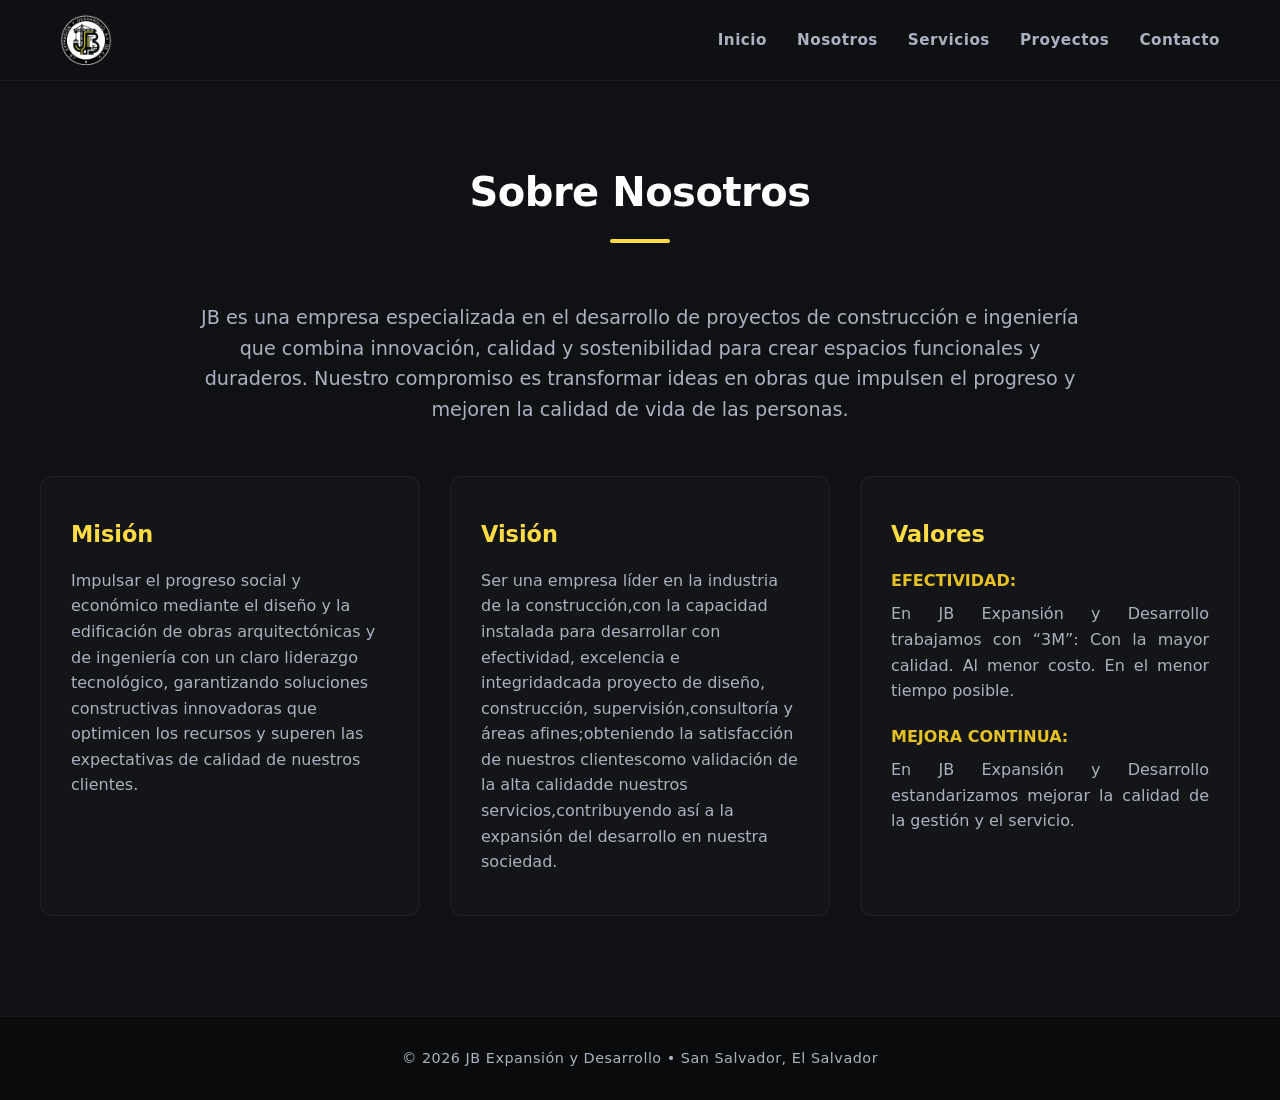
<file: nosotros.html>
<!DOCTYPE html>
<html lang="es">
<head>
    <meta charset="UTF-8">
    <meta name="viewport" content="width=device-width, initial-scale=1.0">
    <title>JB Expansión y Desarrollo | Sobre Nosotros</title>
    <link rel="icon" type="image/png" href="JBlogoPNG.png">
    <link rel="stylesheet" href="estilos.css">
</head>
<body>
    <header>
        <nav>
            <img src="JBlogoPNG.png" alt="JB Expansión y Desarrollo" class="logo-img">
            <div class="nav-links">
                <a href="index.html">Inicio</a>
                <a href="nosotros.html">Nosotros</a>
                <a href="servicios.html">Servicios</a>
                <a href="proyectos.html">Proyectos</a>
                <a href="contacto.html">Contacto</a>
            </div>
        </nav>
    </header>

    <section style="padding-top: 160px;">
        <div class="container">
            <h2>Sobre Nosotros</h2>
            <p style="text-align:center; font-size:1.2rem; max-width:900px; margin:0 auto 50px; color: var(--text-muted);">
                JB es una empresa especializada en el desarrollo de proyectos de construcción e ingeniería que combina innovación, calidad y sostenibilidad para crear espacios funcionales y duraderos. Nuestro compromiso es transformar ideas en obras que impulsen el progreso y mejoren la calidad de vida de las personas.
            </p>

            <div class="grid-mv">
                <div class="card-mv">
                    <h3>Misión</h3>
                    <p>Impulsar el progreso social y económico mediante el diseño y la edificación de obras arquitectónicas y de ingeniería con un claro liderazgo tecnológico, garantizando soluciones constructivas innovadoras que optimicen los recursos y superen las expectativas de calidad de nuestros clientes.</p>
                </div>

                <div class="card-mv">
                    <h3>Visión</h3>
                    <p>Ser una empresa líder en la industria de la construcción,con la capacidad instalada para desarrollar con efectividad, excelencia e integridadcada proyecto de diseño, construcción, supervisión,consultoría y áreas afines;obteniendo la satisfacción de nuestros clientescomo validación de la alta calidadde nuestros servicios,contribuyendo así a la expansión del desarrollo en nuestra sociedad.</p>
                </div>

                <div class="card-mv">
                    <h3>Valores</h3>
                    <ul class="valores-container">
                        <li>
                            <strong>EFECTIVIDAD:</strong>
                            <p>En JB Expansión y Desarrollo trabajamos con “3M”:
                            Con la mayor calidad.
                            Al menor costo.
                            En el menor tiempo posible.</p>
                        </li>
                        <li>
                            <strong>MEJORA CONTINUA:</strong>
                        <p>En JB Expansión y Desarrollo estandarizamos mejorar
                        la calidad de la gestión y el servicio.</p>
                        </li>
                    </ul>
                </div>
            </div>
        </div>
    </section>

    <footer>
        <p>© 2026 JB Expansión y Desarrollo • San Salvador, El Salvador</p>
    </footer>
</body>
</html>
</file>
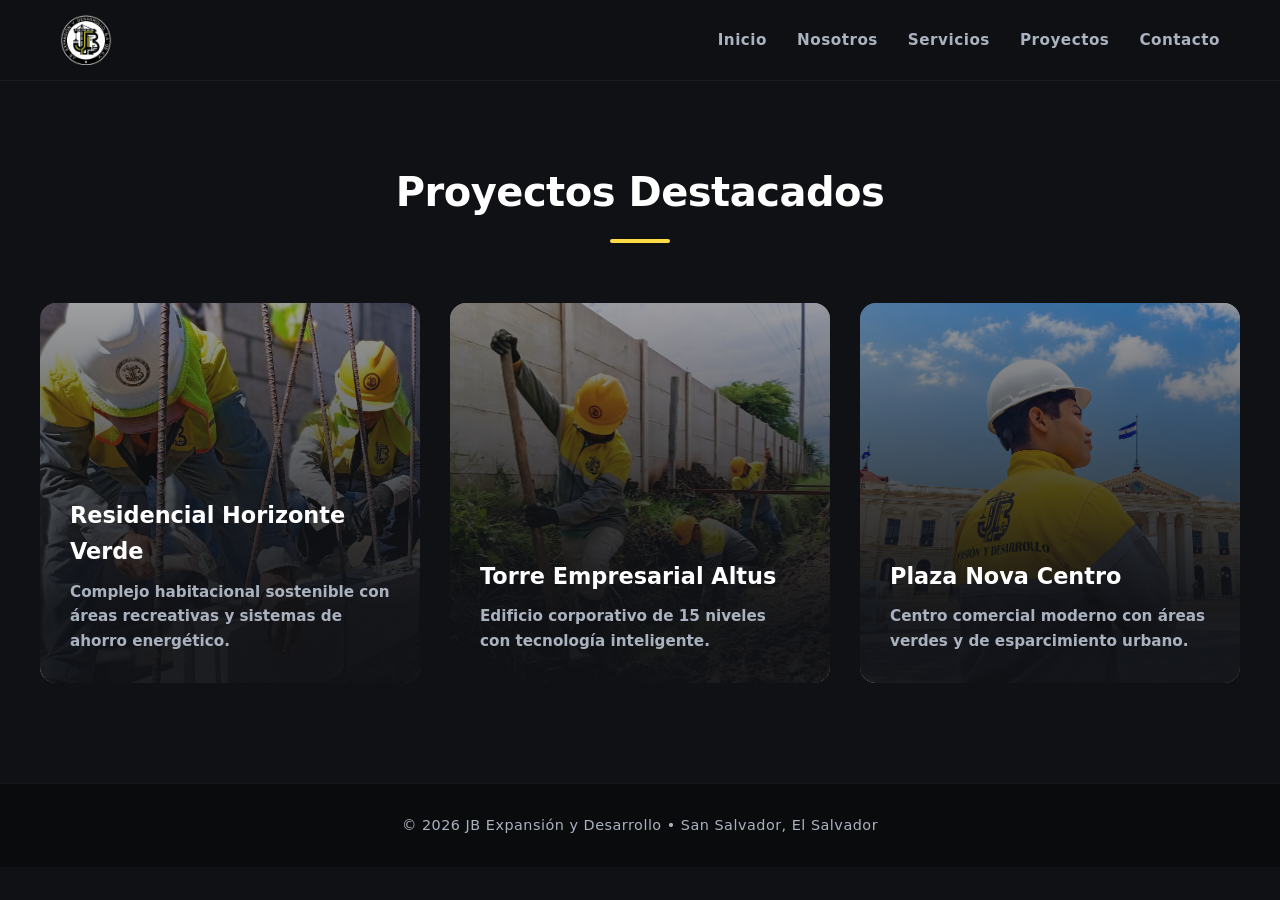
<file: proyectos.html>
<!DOCTYPE html>
<html lang="es">
<head>
    <meta charset="UTF-8">
    <meta name="viewport" content="width=device-width, initial-scale=1.0">
    <title>JB Expansión y Desarrollo | Nuestros Proyectos</title>
    <link rel="icon" type="image/png" href="JBlogoPNG.png">
    <link rel="stylesheet" href="estilos.css">
</head>
<body>
    <header>
        <nav>
            <img src="JBlogoPNG.png" alt="JB Expansión y Desarrollo" class="logo-img">
            <div class="nav-links">
                <a href="index.html">Inicio</a>
                <a href="nosotros.html">Nosotros</a>
                <a href="servicios.html">Servicios</a>
                <a href="proyectos.html">Proyectos</a>
                <a href="contacto.html">Contacto</a>
            </div>
        </nav>
    </header>

    <section style="padding-top: 160px;">
        <div class="container">
            <h2>Proyectos Destacados</h2>
            <div class="projects-grid">

                <div class="card project-card">
                    <img src="ImgProy1.png" alt="Residencial Horizonte Verde">
                    <div class="project-overlay">
                        <h3>Residencial Horizonte Verde</h3>
                        <p>Complejo habitacional sostenible con áreas recreativas y sistemas de ahorro energético.</p>
                    </div>
                </div>

                <div class="card project-card">
                    <img src="ImgProy2.png" alt="Torre Empresarial Altus">
                    <div class="project-overlay">
                        <h3>Torre Empresarial Altus</h3>
                        <p>Edificio corporativo de 15 niveles con tecnología inteligente.</p>
                    </div>
                </div>

                <div class="card project-card">
                    <img src="ImgProy3.png" alt="Plaza Nova Centro">
                    <div class="project-overlay">
                        <h3>Plaza Nova Centro</h3>
                        <p>Centro comercial moderno con áreas verdes y de esparcimiento urbano.</p>
                    </div>
                </div>

            </div>
        </div>
    </section>

    <footer>
        <p>© 2026 JB Expansión y Desarrollo • San Salvador, El Salvador</p>
    </footer>

    <script>
        const tarjetas = document.querySelectorAll('.card');
        const observador = new IntersectionObserver((entradas) => {
            entradas.forEach(entrada => {
                if (entrada.isIntersecting) {
                    entrada.target.classList.add('visible');
                    observador.unobserve(entrada.target);
                }
            });
        }, { threshold: 0.1 });
        tarjetas.forEach(tarjeta => observador.observe(tarjeta));
    </script>
</body>
</html>
</file>
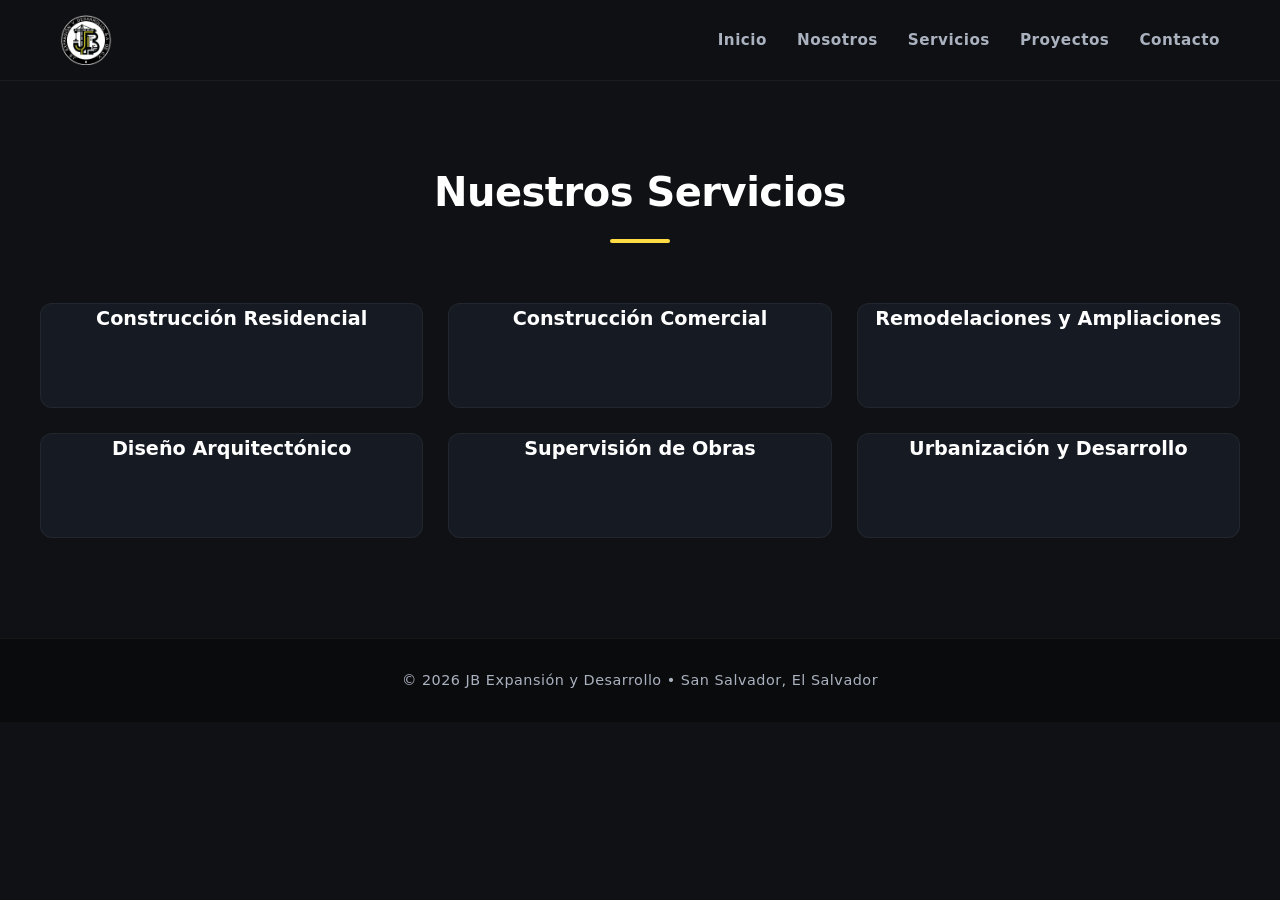
<file: servicios.html>
<!DOCTYPE html>
<html lang="es">
<head>
    <meta charset="UTF-8">
    <meta name="viewport" content="width=device-width, initial-scale=1.0">
    <title>JB Expansión y Desarrollo | Servicios</title>
    <link rel="icon" type="image/png" href="JBlogoPNG.png">
    <link rel="stylesheet" href="estilos.css">
</head>
<body>
    <header>
        <nav>
            <img src="JBlogoPNG.png" alt="JB Expansión y Desarrollo" class="logo-img">
            <div class="nav-links">
                <a href="index.html">Inicio</a>
                <a href="nosotros.html">Nosotros</a>
                <a href="servicios.html">Servicios</a>
                <a href="proyectos.html">Proyectos</a>
                <a href="contacto.html">Contacto</a>
            </div>
        </nav>
    </header>

    <section style="padding-top: 160px;">
        <div class="container">
            <h2>Nuestros Servicios</h2>
            <div class="services-grid">
                <div class="card">Construcción Residencial</div>
                <div class="card">Construcción Comercial</div>
                <div class="card">Remodelaciones y Ampliaciones</div>
                <div class="card">Diseño Arquitectónico</div>
                <div class="card">Supervisión de Obras</div>
                <div class="card">Urbanización y Desarrollo</div>
            </div>
        </div>
    </section>
    
    <footer>
        <p>© 2026 JB Expansión y Desarrollo • San Salvador, El Salvador</p>
    </footer>

    <script>
        const tarjetas = document.querySelectorAll('.card');
        const observador = new IntersectionObserver((entradas) => {
            const elementosVisibles = entradas.filter(entrada => entrada.isIntersecting);
            elementosVisibles.forEach((entrada, indice) => {
                const tarjeta = entrada.target;
                
                tarjeta.classList.add('visible');
                observador.unobserve(tarjeta);
            });
        }, { threshold: 0.05 });
        tarjetas.forEach(tarjeta => observador.observe(tarjeta));
    </script>
</body>
</html>
</file>
<file: estilos.css>
/* VARIABLES Y CONFIGURACIÓN BASE */
:root {
  --primary: #ffdc43;       /* Amarillo/Dorado Corporativo */
  --primary-hover: #e5c123; /* Dorado oscuro para estados hover */
  --bg-dark: #0f1115;       /* Fondo oscuro profundo principal */
  --bg-card: #161a23;       /* Fondo para tarjetas y bloques secundarios */
  --bg-input: #1f2430;      /* Fondo para campos de texto */
  --text-main: #ffffff;     /* Texto principal */
  --text-muted: #abb2bf;    /* Texto secundario/descripciones */
  --font-family: 'Segoe UI', system-ui, -apple-system, sans-serif;
  --transition: all 0.3s cubic-bezier(0.25, 0.8, 0.25, 1);
}

* {
  margin: 0;
  padding: 0;
  box-sizing: border-box;
}

body {
  font-family: var(--font-family);
  background-color: var(--bg-dark);
  color: var(--text-main);
  line-height: 1.6;
  overflow-x: hidden;
}

/* NAVEGACIÓN */
header {
  position: fixed;
  top: 0;
  left: 0;
  width: 100%;
  background-color: rgba(15, 17, 21, 0.9);
  backdrop-filter: blur(12px);
  -webkit-backdrop-filter: blur(12px);
  z-index: 1000;
  border-bottom: 1px solid rgba(255, 255, 255, 0.05);
}

nav {
  max-width: 1200px;
  margin: 0 auto;
  padding: 15px 20px;
  display: flex;
  justify-content: space-between;
  align-items: center;
}

.logo-img {
  height: 50px;
  width: auto;
  object-fit: contain;
  border-radius: 4px;
}

.nav-links {
  display: flex;
  gap: 30px;
}

.nav-links a {
  color: var(--text-muted);
  text-decoration: none;
  font-weight: 600;
  font-size: 0.95rem;
  letter-spacing: 0.5px;
  transition: var(--transition);
  position: relative;
  padding: 5px 0;
}

.nav-links a::after {
  content: '';
  position: absolute;
  width: 0;
  height: 2px;
  bottom: 0;
  left: 0;
  background-color: var(--primary);
  transition: var(--transition);
}

.nav-links a:hover::after {
  width: 100%;
}

.nav-links a:hover {
  color: var(--primary);
}

/* HERO SECTION */
.hero {
  min-height: 100vh;
  background: linear-gradient(135deg, rgba(50, 60, 68, 0.336) 50%, rgba(253, 242, 95, 0.26) 100%), 
              url('../imagenes/Imgindex.png');
  background-size: cover;
  background-position: center;
  background-repeat: no-repeat;
  display: flex;
  justify-content: center;
  align-items: center;
  text-align: center;
  padding: 140px 20px 80px;
}

.hero-content {
  max-width: 800px;
  animation: fadeInUp 1s ease-out forwards;
}

/* IMAGOTIPO PRINCIPAL DEL INICIO */

.hero-imagotipo {
  display: block;
  width: 900;
  max-width: 90%;
  height: auto;
  margin: 0 auto -40px;

  object-fit: contain;

  animation: fadeInUp 1s ease-out forwards;
}

@media (max-width: 768px) {

  .hero-imagotipo {
    width: 400px;
    max-width: 90%;
    margin-bottom: 20px;
  }

}
/* Botón Premium */
.btn {
  display: inline-block;
  background-color: var(--primary);
  color: #000000;
  text-decoration: none;
  padding: 16px 36px;
  font-weight: 700;
  font-size: 1rem;
  border-radius: 50px;
  text-transform: uppercase;
  letter-spacing: 1px;
  box-shadow: 0 10px 25px rgba(255, 220, 67, 0.25);
  transition: var(--transition);
  border: none;
  cursor: pointer;
}

.btn:hover {
  transform: translateY(-3px);
  background-color: var(--primary-hover);
  box-shadow: 0 15px 30px rgba(255, 220, 67, 0.4);
}

/* ESTRUCTURA DE SECCIONES GENERALES */
section {
  padding: 100px 20px;
}

/* Secciones alternadas para dar dinamismo */
section:nth-of-type(even) {
  background-color: var(--bg-card);
}

.container {
  max-width: 1200px;
  margin: 0 auto;
}

section h2 {
  font-size: 2.5rem;
  font-weight: 700;
  text-align: center;
  margin-bottom: 60px;
  position: relative;
  letter-spacing: -0.5px;
}

section h2::after {
  content: '';
  display: block;
  width: 60px;
  height: 4px;
  background-color: var(--primary);
  margin: 15px auto 0;
  border-radius: 2px;
}

/* MISION, VISION Y VALORES */
.grid-mv {
  display: grid;
  grid-template-columns: repeat(auto-fit, minmax(300px, 1fr));
  gap: 30px;
  margin-top: 50px;
}

.card-mv {
  background-color: rgba(255, 255, 255, 0.02);
  border: 1px solid rgba(255, 255, 255, 0.05);
  padding: 40px 30px;
  border-radius: 12px;
  transition: var(--transition);
}

.card-mv:hover {
  transform: translateY(-5px);
  border-color: rgba(255, 220, 67, 0.3);
  background-color: rgba(255, 255, 255, 0.04);
}

.card-mv h3 {
  color: var(--primary);
  font-size: 1.4rem;
  margin-bottom: 15px;
  font-weight: 600;
}

.card-mv p {
  color: var(--text-muted);
  font-size: 1rem;
}

/* Lista de Valores o Container*/
li {
    color:#e5c123;  
    display: flex;
    flex-direction: column; /* Alinea el título y el párrafo verticalmente */
    align-items: flex-start; /* Alinea el texto a la izquierda */
    margin-bottom: 20px; /* Añade separación entre cada valor */
    width: 100%; /* Fuerza a que ocupe todo el ancho disponible */
}

li p {
    width: 100%; /* Permite que el texto se alargue horizontalmente */
    margin-top: 8px; /* Despega el párrafo del título */
    text-align: justify; /* Opcional: hace que el texto se vea ordenado */
}

/* SERVICIOS */
.services-grid {
  display: grid;
  grid-template-columns: repeat(auto-fit, minmax(300px, 1fr));
  gap: 25px;
}

.card {
  background-color: var(--bg-card);
  border: 1px solid rgba(255, 255, 255, 0.05);
  padding: 35px 25px;
  border-radius: 12px;
  font-size: 1.2rem;
  font-weight: 600;
  text-align: center;
  color: var(--text-main);
  transition: var(--transition);
  opacity: 0; /* Preparado para la animación JS */
  transform: translateY(30px);
}

/* Cuando JS activa la clase */
.card.visible {
  opacity: 1;
  transform: translateY(0);
}

section:nth-of-type(even) .card {
  background-color: var(--bg-dark);
}

.card:hover {
  border-color: var(--primary);
  color: var(--primary);
  box-shadow: 0 10px 20px rgb(66, 66, 66);
}

/* PROYECTOS DESTACADOS */
.projects-grid {
  display: grid;
  grid-template-columns: repeat(auto-fit, minmax(350px, 1fr));
  gap: 30px;
}

.project-card {
  position: relative;
  overflow: hidden;
  border-radius: 16px;
  height: 380px;
  padding: 0;
  border: none;
}

.project-card img {
  width: 100%;
  height: 100%;
  object-fit: cover;
  transition: transform 0.5s ease;
}

.project-overlay {
  position: absolute;
  top: 0;
  left: 0;
  width: 100%;
  height: 100%;
  background: linear-gradient(to top, rgba(15, 17, 21, 0.95) 20%, rgba(15, 17, 21, 0.4) 100%);
  display: flex;
  flex-direction: column;
  justify-content: flex-end;
  padding: 30px;
  text-align: left;
  transition: var(--transition);
}

.project-overlay h3 {
  color: var(--text-main);
  font-size: 1.4rem;
  margin-bottom: 10px;
}

.project-overlay p {
  color: var(--text-muted);
  font-size: 0.95rem;
}

.project-card:hover img {
  transform: scale(1.08);
}

/* FORMULARIO DE CONTACTO Y FOOTER */
.contact-info {
  text-align: center;
  margin-bottom: 50px;
  font-size: 1.15rem;
  color: var(--text-muted);
}

.contact-info strong {
  color: var(--primary);
}

.premium-form {
  max-width: 650px;
  margin: 0 auto;
  background: var(--bg-card);
  padding: 45px;
  border-radius: 16px;
  border: 1px solid rgba(255, 255, 255, 0.05);
  box-shadow: 0 15px 35px rgba(0,0,0,0.3);
}

.premium-form input,
.premium-form textarea {
  width: 100%;
  padding: 16px;
  margin-bottom: 20px;
  background-color: var(--bg-input);
  border: 1px solid rgba(255, 255, 255, 0.1);
  border-radius: 8px;
  color: var(--text-main);
  font-family: var(--font-family);
  font-size: 1rem;
  transition: var(--transition);
}

.premium-form input:focus,
.premium-form textarea:focus {
  outline: none;
  border-color: var(--primary);
  box-shadow: 0 0 8px rgba(255, 220, 67, 0.2);
}

footer {
  background-color: #0a0b0d;
  padding: 30px 20px;
  text-align: center;
  border-top: 1px solid rgba(255, 255, 255, 0.05);
}

footer p {
  color: var(--text-muted);
  font-size: 0.9rem;
  letter-spacing: 0.5px;
}

/* ANIMACIONES Y RESPONSIVE */
@keyframes fadeInUp {
  from {
    opacity: 0;
    transform: translateY(30px);
  }
  to {
    opacity: 1;
    transform: translateY(0);
  }
}

@media (max-width: 768px) {
  .hero-content h1 { font-size: 2.5rem; }
  .hero-content p { font-size: 1.1rem; }
  nav { flex-direction: column; gap: 15px; }
  .nav-links { gap: 15px; flex-wrap: wrap; justify-content: center; }
  section { padding: 60px 20px; }
  .valores-list { grid-template-columns: 1fr; }
  .premium-form { padding: 30px 20px; }
}

/* =========================================================
   SERVICIOS - CARDS INTERACTIVAS
   IMPORTANTE: estos estilos están limitados a .services-grid
   para NO modificar las cards de proyectos.html.
   ========================================================= */

.services-grid {
  align-items: start;
}

.services-grid .card {
  position: relative;
  height: 105px;
  min-height: 105px;
  padding: 0;
  overflow: hidden;
  cursor: pointer;
  align-self: start;
  transition:
    height 0.5s ease,
    min-height 0.5s ease,
    transform 0.4s ease,
    border-color 0.4s ease,
    box-shadow 0.4s ease;
}

.services-grid .card h3 {
  position: absolute;
  inset: 0;
  z-index: 3;
  display: flex;
  align-items: center;
  justify-content: center;
  padding: 20px;
  margin: 0;
  color: var(--text-main);
  transition: opacity 0.35s ease, transform 0.35s ease;
}

.services-grid .card-info {
  position: absolute;
  inset: 0;
  display: flex;
  align-items: flex-end;
  padding: 24px;
  opacity: 0;
  transform: scale(1.04);
  transition: opacity 0.45s ease, transform 0.55s ease;
  overflow: hidden;
}

.services-grid .card-info::before {
  content: "";
  position: absolute;
  inset: 0;
  z-index: 1;
  background: linear-gradient(
    to top,
    rgba(15, 17, 21, 0.98) 0%,
    rgba(15, 17, 21, 0.78) 48%,
    rgba(15, 17, 21, 0.20) 100%
  );
}

.services-grid .card-info img {
  position: absolute;
  inset: 0;
  width: 100%;
  height: 100%;
  object-fit: cover;
  z-index: 0;
  transition: transform 0.65s ease;
}

.services-grid .card-text {
  position: relative;
  z-index: 2;
  width: 100%;
  text-align: left;
}

.services-grid .card-text h4 {
  margin: 0 0 7px;
  color: var(--primary);
  font-size: 1.15rem;
  font-weight: 700;
}

.services-grid .card-text p {
  margin: 0;
  color: var(--text-main);
  font-size: 0.92rem;
  line-height: 1.45;
  font-weight: 400;
}

.services-grid .card:hover,
.services-grid .card.active {
  height: 260px;
  min-height: 260px;
  transform: translateY(-7px);
  border-color: var(--primary);
  box-shadow:
    0 15px 35px rgba(0, 0, 0, 0.5),
    0 0 15px rgba(255, 220, 67, 0.15);
}

.services-grid .card:hover h3,
.services-grid .card.active h3 {
  opacity: 0;
  transform: translateY(-20px);
}

.services-grid .card:hover .card-info,
.services-grid .card.active .card-info {
  opacity: 1;
  transform: scale(1);
}

.services-grid .card:hover .card-info img,
.services-grid .card.active .card-info img {
  transform: scale(1.08);
}

/* En teléfonos el toque/clic abre la card */
@media (max-width: 768px) {
  .services-grid {
    grid-template-columns: 1fr;
  }

  .services-grid .card,
  .services-grid .card:hover {
    height: 110px;
    min-height: 110px;
    transform: none;
  }

  .services-grid .card.active {
    height: 285px;
    min-height: 285px;
    transform: translateY(-5px);
  }

  .services-grid .card.active .card-info {
    opacity: 1;
    transform: scale(1);
  }

  .services-grid .card.active h3 {
    opacity: 0;
    transform: translateY(-20px);
  }
}


/* =========================================================
   CONTACTO - ESTILOS ESPECIFICOS
   ========================================================= */
.contact-page {
            padding: 150px 20px 90px;
            background:
                radial-gradient(circle at 8% 18%, rgba(255, 220, 67, 0.07), transparent 28%),
                radial-gradient(circle at 92% 72%, rgba(255, 220, 67, 0.05), transparent 30%),
                var(--bg-dark);
        }

        .contact-intro {
            max-width: 850px;
            margin: 0 auto 70px;
            text-align: center;
        }

        .contact-intro h1 {
            font-size: 2.5rem;
            line-height: 1.05;
            margin-bottom: 20px;
            letter-spacing: -1.5px;
        }

        .contact-intro h1 span {
            color: var(--primary);
        }

        .contact-intro .accent {
            width: 72px;
            height: 5px;
            margin: 0 auto 25px;
            border-radius: 10px;
            background: var(--primary);
            box-shadow: 0 0 18px rgba(255, 220, 67, 0.28);
        }

        .contact-intro p {
            max-width: 700px;
            margin: 0 auto;
            color: var(--text-muted);
            font-size: 1.12rem;
            line-height: 1.8;
        }

        .contact-layout {
            max-width: 1250px;
            margin: 0 auto;
            display: grid;
            gap: 55px;
        }

        .contact-row {
            display: grid;
            grid-template-columns: minmax(0, 1.05fr) minmax(0, 0.95fr);
            gap: 55px;
            align-items: center;
        }

        .contact-row.reverse .contact-visual {
            order: 2;
        }

        .contact-row.reverse .contact-copy {
            order: 1;
        }

        .contact-visual {
            position: relative;
            min-height: 350px;
            overflow: hidden;
            border-radius: 24px;
            border: 1px solid rgba(255, 255, 255, 0.08);
            background: var(--bg-card);
            box-shadow: 0 20px 50px rgba(0, 0, 0, 0.32);
        }

        .contact-visual img {
            width: 100%;
            height: 100%;
            min-height: 350px;
            display: block;
            object-fit: cover;
            transition: transform 0.7s ease;
        }

        .contact-visual::after {
            content: "";
            position: absolute;
            inset: 0;
            background: linear-gradient(135deg, rgba(15, 17, 21, 0.05), rgba(15, 17, 21, 0.42));
            pointer-events: none;
        }

        .contact-visual:hover img {
            transform: scale(1.05);
        }

        .visual-label {
            position: absolute;
            z-index: 2;
            left: 24px;
            bottom: 22px;
            padding: 9px 15px;
            border: 1px solid rgba(255, 255, 255, 0.15);
            border-radius: 999px;
            background: rgba(15, 17, 21, 0.72);
            backdrop-filter: blur(8px);
            color: var(--text-main);
            font-size: 0.85rem;
            font-weight: 700;
            letter-spacing: 0.4px;
        }

        .contact-copy {
            padding: 10px 5px;
        }

        .contact-kicker {
            display: inline-block;
            margin-bottom: 12px;
            color: var(--primary);
            font-size: 0.8rem;
            font-weight: 800;
            text-transform: uppercase;
            letter-spacing: 1.8px;
        }

        .contact-copy h2 {
            margin: 0 0 15px;
            font-size: clamp(1.8rem, 3vw, 2.55rem);
            line-height: 1.15;
        }

        .contact-copy h2::after {
            display: none;
        }

        .contact-copy p {
            margin-bottom: 22px;
            color: var(--text-muted);
            font-size: 1.04rem;
            line-height: 1.75;
        }

        .contact-detail {
            display: flex;
            align-items: flex-start;
            gap: 13px;
            margin: 13px 0;
            color: var(--text-main);
        }

        .contact-icon {
            flex: 0 0 40px;
            width: 40px;
            height: 40px;
            display: grid;
            place-items: center;
            border-radius: 12px;
            background: rgba(255, 220, 67, 0.11);
            border: 1px solid rgba(255, 220, 67, 0.24);
            color: var(--primary);
            font-size: 1.05rem;
        }

        .contact-detail strong {
            display: block;
            margin-bottom: 2px;
            color: var(--text-main);
        }

        .contact-detail a {
            color: var(--text-muted);
            text-decoration: none;
            transition: var(--transition);
        }

        .contact-detail a:hover {
            color: var(--primary);
        }

        .contact-actions {
            display: flex;
            flex-wrap: wrap;
            gap: 12px;
            margin-top: 28px;
        }

        .contact-actions .btn {
            padding: 13px 23px;
            font-size: 0.9rem;
        }

        .btn-outline {
            display: inline-block;
            padding: 13px 23px;
            border: 1px solid rgba(255, 255, 255, 0.14);
            border-radius: 50px;
            color: var(--text-main);
            text-decoration: none;
            font-weight: 700;
            font-size: 0.9rem;
            transition: var(--transition);
        }

        .btn-outline:hover {
            border-color: var(--primary);
            color: var(--primary);
            transform: translateY(-3px);
        }

        .contact-form-section {
            max-width: 850px;
            margin: 25px auto 0;
            padding: 48px;
            border: 1px solid rgba(255, 255, 255, 0.07);
            border-radius: 24px;
            background: linear-gradient(145deg, rgba(255,255,255,0.035), rgba(255,255,255,0.015));
            box-shadow: 0 20px 50px rgba(0,0,0,0.25);
        }

        .contact-form-section h2 {
            margin-bottom: 12px;
        }

        .contact-form-section h2::after {
            margin-left: 0;
            margin-right: 0;
        }

        .contact-form-section > p {
            margin-bottom: 30px;
            color: var(--text-muted);
        }

        .premium-form {
            max-width: none;
            margin: 0;
            padding: 0;
            background: transparent;
            border: 0;
            box-shadow: none;
        }

        .form-grid {
            display: grid;
            grid-template-columns: 1fr 1fr;
            gap: 0 18px;
        }

        .form-grid input,
        .form-grid textarea {
            margin-bottom: 18px;
        }

        .form-grid textarea,
        .form-grid .form-full {
            grid-column: 1 / -1;
        }

        .form-note {
            margin-top: 13px;
            color: #7f8794;
            font-size: 0.82rem;
        }

        @media (max-width: 850px) {
            .contact-page {
                padding-top: 190px;
            }

            .contact-row,
            .contact-row.reverse {
                grid-template-columns: 1fr;
                gap: 30px;
            }

            .contact-row.reverse .contact-visual,
            .contact-row.reverse .contact-copy {
                order: initial;
            }

            .contact-visual,
            .contact-visual img {
                min-height: 280px;
            }
        }

        @media (max-width: 600px) {
            .contact-page {
                padding: 170px 16px 60px;
            }

            .contact-intro {
                margin-bottom: 50px;
            }

            .contact-copy {
                padding: 0;
            }

            .contact-form-section {
                padding: 30px 20px;
            }

            .form-grid {
                grid-template-columns: 1fr;
            }

            .form-grid textarea,
            .form-grid .form-full {
                grid-column: auto;
            }

            .contact-actions {
                flex-direction: column;
                align-items: stretch;
            }

            .contact-actions .btn,
            .contact-actions .btn-outline {
                text-align: center;
            }
        }


/* PROYECTOS: carrusel automático de tres imágenes por tarjeta */
.project-card .project-slideshow {
  position: absolute;
  inset: 0;
  overflow: hidden;
  background: var(--bg-card);
}
.project-card .project-slideshow .slide {
  position: absolute;
  inset: 0;
  width: 100%;
  height: 100%;
  object-fit: cover;
  opacity: 0;
  animation: projectCrossfade 12s infinite;
  will-change: opacity, transform;
}
.project-card .project-slideshow .slide-1 { animation-delay: 0s; }
.project-card .project-slideshow .slide-2 { animation-delay: 4s; }
.project-card .project-slideshow .slide-3 { animation-delay: 8s; }
@keyframes projectCrossfade {
  0% { opacity: 0; transform: scale(1.025); }
  5% { opacity: 1; }
  30% { opacity: 1; transform: scale(1); }
  36% { opacity: 0; }
  100% { opacity: 0; }
}
.project-card .project-overlay {
  z-index: 2;
  pointer-events: none;
}
@media (prefers-reduced-motion: reduce) {
  .project-card .project-slideshow .slide {
    animation-duration: 24s;
  }
}

/* CONTACTO: mantener el encabezado en una sola línea en pantallas amplias */
.contact-copy h2 {
  white-space: nowrap;
  font-size: clamp(1.35rem, 2.2vw, 2.2rem);
  letter-spacing: -0.6px;
}
@media (max-width: 900px) {
  .contact-copy h2 {
    white-space: normal;
    font-size: clamp(1.45rem, 4.5vw, 2rem);
  }
}
</file>
